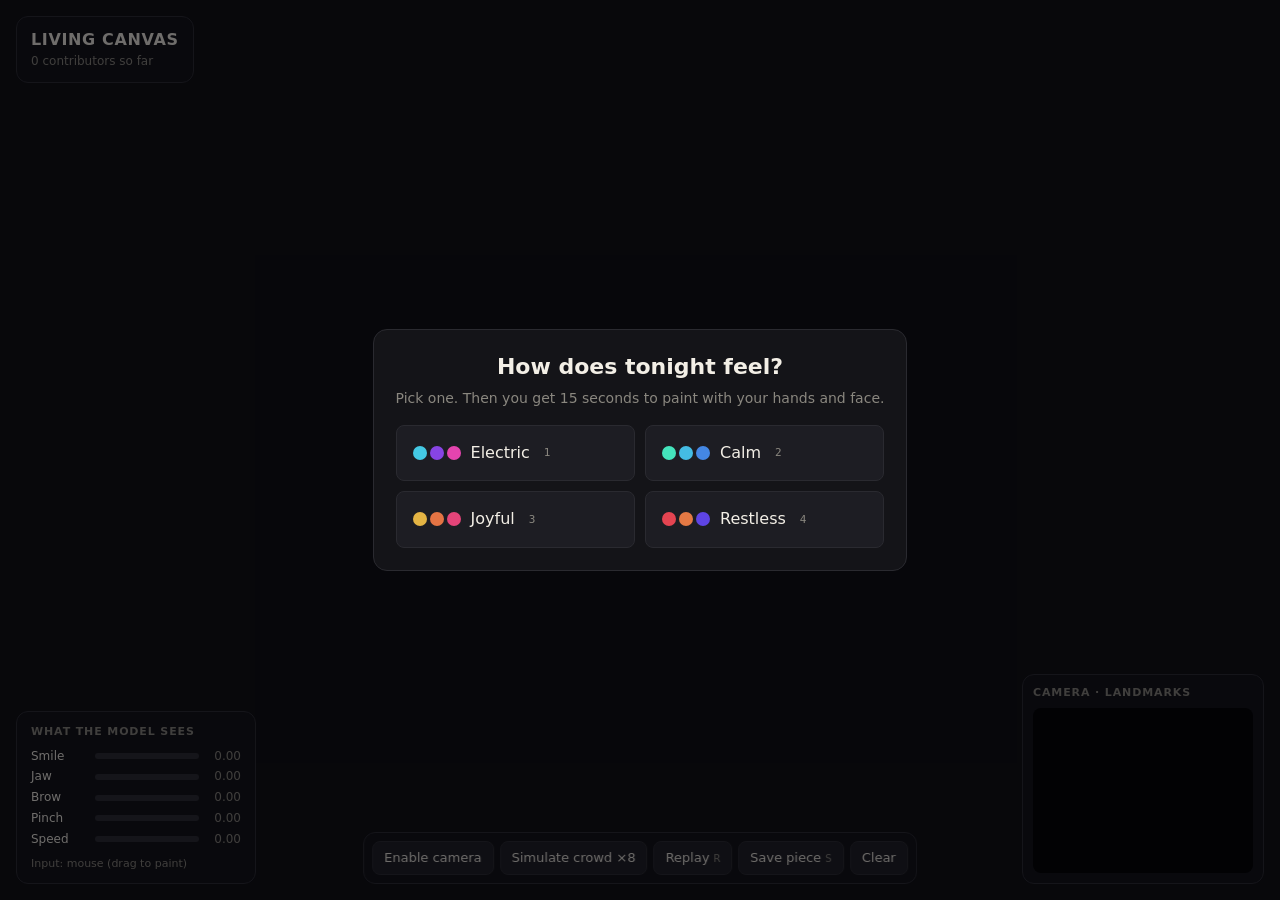
<file: Interactive-Canvas/prototype/index.html>
<!doctype html>
<html lang="en">
<head>
<meta charset="utf-8">
<meta name="viewport" content="width=device-width,initial-scale=1">
<title>Living Canvas v0</title>
<style>
:root{--bg:#0d0d10;--fg:#f3efe6;--muted:#8a877f;--line:#2a2a30;--accent:#ffb347;--panel:rgba(18,18,22,.82)}
*{box-sizing:border-box;margin:0;padding:0}
[hidden]{display:none!important}
html,body{height:100%;background:var(--bg);color:var(--fg);font:14px/1.4 ui-sans-serif,system-ui,-apple-system,"Segoe UI",sans-serif;overflow:hidden}
#art{position:absolute;inset:0;margin:auto;width:100vw;height:56.25vw;max-height:100vh;max-width:177.78vh;display:block;touch-action:none;cursor:crosshair}
.panel{position:absolute;background:var(--panel);border:1px solid var(--line);border-radius:12px;padding:12px 14px;backdrop-filter:blur(8px)}
#hud{top:16px;left:16px;max-width:320px}
#hud h1{font-size:16px;letter-spacing:.04em;font-weight:600}
#hud .sub{color:var(--muted);font-size:12px;margin-top:2px}
#turn{top:16px;right:16px;display:flex;gap:12px;align-items:center}
#ring{width:44px;height:44px;border-radius:50%;background:conic-gradient(var(--accent) calc(var(--p,0)*1turn),#2a2a30 0);display:grid;place-items:center}
#ring span{width:34px;height:34px;border-radius:50%;background:#141418;display:grid;place-items:center;font-variant-numeric:tabular-nums;font-size:13px}
#signals{bottom:16px;left:16px;width:240px}
#signals h2,#cambox h2{font-size:11px;font-weight:600;letter-spacing:.08em;text-transform:uppercase;color:var(--muted);margin-bottom:8px}
.bar{display:grid;grid-template-columns:56px 1fr 34px;gap:8px;align-items:center;font-size:12px;margin:4px 0}
.bar i{height:6px;border-radius:3px;background:#2a2a30;position:relative;overflow:hidden}
.bar i b{position:absolute;inset:0;width:0;background:var(--accent);border-radius:3px;transition:width .08s}
.bar em{font-style:normal;color:var(--muted);font-variant-numeric:tabular-nums;text-align:right}
#status{font-size:11px;color:var(--muted);margin-top:8px}
#cambox{bottom:16px;right:16px;padding:10px}
#camwrap{position:relative;width:220px;height:165px;border-radius:8px;overflow:hidden;background:#000}
#cam,#lm{position:absolute;inset:0;width:100%;height:100%;transform:scaleX(-1);object-fit:cover}
#tools{bottom:16px;left:50%;transform:translateX(-50%);display:flex;gap:6px;padding:8px}
button{font:inherit;font-size:13px;color:var(--fg);background:#1d1d23;border:1px solid var(--line);border-radius:8px;padding:7px 11px;cursor:pointer}
button:hover{border-color:#55555f}
button.primary{background:var(--accent);color:#1a1206;border-color:var(--accent);font-weight:600}
kbd{font:11px ui-monospace,monospace;color:var(--muted);margin-left:4px}
.modal{position:absolute;inset:0;display:none;place-items:center;background:rgba(5,5,8,.55)}
.modal.on{display:grid}
.card{background:#141418;border:1px solid var(--line);border-radius:14px;padding:22px;max-width:min(720px,92vw);text-align:center}
.card h3{font-size:22px;font-weight:600;margin-bottom:6px}
.card p{color:var(--muted);margin-bottom:16px}
.moods{display:grid;grid-template-columns:repeat(2,1fr);gap:10px}
.mood{padding:16px;font-size:16px;text-align:left;display:flex;gap:10px;align-items:center}
.sw{display:flex;gap:3px}.sw s{width:14px;height:14px;border-radius:50%;display:block}
#revealImg{width:100%;border-radius:8px;border:1px solid var(--line);margin-bottom:14px}
.row{display:flex;gap:8px;justify-content:center}
@media (max-width:760px){#signals,#cambox{display:none}#tools{flex-wrap:wrap;width:calc(100% - 32px)}}
</style>
</head>
<body>
<canvas id="art" width="1600" height="900"></canvas>

<div id="hud" class="panel">
  <h1>LIVING CANVAS</h1>
  <div class="sub" id="count">0 contributors so far</div>
</div>

<div id="turn" class="panel" hidden>
  <div><div id="who" style="font-weight:600"></div><div class="sub" id="whoMood" style="color:var(--muted);font-size:12px"></div></div>
  <div id="ring"><span id="secs">15</span></div>
</div>

<div id="signals" class="panel">
  <h2>What the model sees</h2>
  <div class="bar">Smile<i><b id="b-smile"></b></i><em id="v-smile">–</em></div>
  <div class="bar">Jaw<i><b id="b-jaw"></b></i><em id="v-jaw">–</em></div>
  <div class="bar">Brow<i><b id="b-brow"></b></i><em id="v-brow">–</em></div>
  <div class="bar">Pinch<i><b id="b-pinch"></b></i><em id="v-pinch">–</em></div>
  <div class="bar">Speed<i><b id="b-speed"></b></i><em id="v-speed">–</em></div>
  <div id="status">Input: mouse (drag to paint)</div>
</div>

<div id="cambox" class="panel">
  <h2>Camera · landmarks</h2>
  <div id="camwrap"><video id="cam" playsinline muted></video><canvas id="lm" width="440" height="330"></canvas></div>
</div>

<div id="tools" class="panel">
  <button id="btnCam">Enable camera</button>
  <button id="btnSim">Simulate crowd ×8</button>
  <button id="btnReplay">Replay<kbd>R</kbd></button>
  <button id="btnSave">Save piece<kbd>S</kbd></button>
  <button id="btnClear">Clear</button>
</div>

<div id="ask" class="modal on">
  <div class="card">
    <h3 id="question">How does tonight feel?</h3>
    <p>Pick one. Then you get 15 seconds to paint with your hands and face.</p>
    <div class="moods" id="moods"></div>
  </div>
</div>

<div id="reveal" class="modal">
  <div class="card">
    <h3>Your moment</h3>
    <p id="revealSub"></p>
    <img id="revealImg" alt="The shared canvas with your contribution highlighted">
    <div class="row"><button id="btnMine">Save my moment</button><button class="primary" id="btnNext">Next person<kbd>Enter</kbd></button></div>
  </div>
</div>

<script type="module">
// ---------- constants ----------
const W = 1600, H = 900, BG = '#0d0d10', TURN_MS = 15000, MAXP = 2600;
const MP_VER = '0.10.14';
const HAND_MODEL = 'https://storage.googleapis.com/mediapipe-models/hand_landmarker/hand_landmarker/float16/1/hand_landmarker.task';
const FACE_MODEL = 'https://storage.googleapis.com/mediapipe-models/face_landmarker/face_landmarker/float16/1/face_landmarker.task';
const MOODS = [
  { name: 'Electric', hues: [190, 265, 320] },
  { name: 'Calm',     hues: [165, 195, 215] },
  { name: 'Joyful',   hues: [42, 18, 340] },
  { name: 'Restless', hues: [355, 20, 250] },
];

const $ = s => document.querySelector(s);
const clamp = (v, a = 0, b = 1) => Math.max(a, Math.min(b, v));
const mk = () => { const c = document.createElement('canvas'); c.width = W; c.height = H; return c; };
const nextFrame = () => new Promise(r => requestAnimationFrame(r));

// ---------- Perlin noise (improved) ----------
const P = new Uint8Array(512);
{ const p = [...Array(256).keys()]; for (let i = 255; i > 0; i--) { const j = (Math.random() * (i + 1)) | 0; [p[i], p[j]] = [p[j], p[i]]; } for (let i = 0; i < 512; i++) P[i] = p[i & 255]; }
const fade = t => t * t * t * (t * (t * 6 - 15) + 10), lerp = (a, b, t) => a + t * (b - a);
const grad = (h, x, y, z) => { h &= 15; const u = h < 8 ? x : y, v = h < 4 ? y : (h === 12 || h === 14 ? x : z); return ((h & 1) ? -u : u) + ((h & 2) ? -v : v); };
function noise(x, y, z) {
  const X = Math.floor(x) & 255, Y = Math.floor(y) & 255, Z = Math.floor(z) & 255;
  x -= Math.floor(x); y -= Math.floor(y); z -= Math.floor(z);
  const u = fade(x), v = fade(y), w = fade(z);
  const A = P[X] + Y, AA = P[A] + Z, AB = P[A + 1] + Z, B = P[X + 1] + Y, BA = P[B] + Z, BB = P[B + 1] + Z;
  return lerp(
    lerp(lerp(grad(P[AA], x, y, z), grad(P[BA], x - 1, y, z), u), lerp(grad(P[AB], x, y - 1, z), grad(P[BB], x - 1, y - 1, z), u), v),
    lerp(lerp(grad(P[AA + 1], x, y, z - 1), grad(P[BA + 1], x - 1, y, z - 1), u), lerp(grad(P[AB + 1], x, y - 1, z - 1), grad(P[BB + 1], x - 1, y - 1, z - 1), u), v), w);
}

// ---------- state ----------
const art = $('#art'), actx = art.getContext('2d');
const base = mk(), bctx = base.getContext('2d');
const S = { phase: 'ask', contributors: [], cur: null, turnStart: 0, input: 'mouse', replay: null, busy: false };
const sig = { hands: [], smile: 0, jaw: 0, brow: 0, face: false }; // live signals (camera or mouse)

function newContributor(mood) {
  return { n: S.contributors.length + 1, mood, layer: mk(), parts: [], em: [], seed: Math.random() * 100, t: 0 };
}

// ---------- brush ----------
function spawn(c, e, hand, s, speed) {
  const hues = c.mood.hues, h0 = hues[(Math.random() * hues.length) | 0];
  const spread = 6 + speed * 1.2 + hand.pinch * 30;
  const ang = Math.random() * Math.PI * 2, r = Math.random() * spread;
  const max = 40 + Math.random() * 60 + s.brow * 140;
  c.parts.push({
    x: e.x + Math.cos(ang) * r, y: e.y + Math.sin(ang) * r,
    vx: clamp(e.vx * 0.15, -4, 4) + (Math.random() - 0.5), vy: clamp(e.vy * 0.15, -4, 4) + (Math.random() - 0.5),
    sp: 1.2 + Math.random() * 1.8,
    h: h0 + (Math.random() - 0.5) * 24 + s.smile * 18,
    s: 58 + s.smile * 32, l: 46 + s.smile * 20,
    a: 0.16 + Math.random() * 0.24,
    w: 0.6 + hand.pinch * 3.5 + Math.random() * 1.2 + speed * 0.04,
    life: max, max,
  });
}

// one simulation step for contributor c, given signals s (hands may be empty)
function step(c, s, dt = 16) {
  c.t += dt;
  const ctx = c.layer.getContext('2d');
  s.hands.forEach((hand, i) => {
    let e = c.em[i];
    if (!e) e = c.em[i] = { x: hand.x, y: hand.y, vx: 0, vy: 0 };
    const nx = e.x + (hand.x - e.x) * 0.35, ny = e.y + (hand.y - e.y) * 0.35;
    e.vx = nx - e.x; e.vy = ny - e.y; e.x = nx; e.y = ny;
    const speed = Math.hypot(e.vx, e.vy);
    const n = Math.round(3 + speed * 0.25 + s.jaw * 14);
    for (let k = 0; k < n && c.parts.length < MAXP; k++) spawn(c, e, hand, s, speed);
  });
  if (!s.hands.length) c.em.length = 0;
  ctx.lineCap = 'round';
  const parts = c.parts;
  for (let i = parts.length - 1; i >= 0; i--) {
    const p = parts[i];
    const a = noise(p.x * 0.0018, p.y * 0.0018, c.t * 0.00012 + c.seed) * Math.PI * 2.5;
    p.vx = p.vx * 0.93 + Math.cos(a) * p.sp * 0.07;
    p.vy = p.vy * 0.93 + Math.sin(a) * p.sp * 0.07;
    const ox = p.x, oy = p.y; p.x += p.vx; p.y += p.vy; p.life--;
    const k = p.life / p.max;
    ctx.strokeStyle = `hsla(${p.h},${p.s}%,${p.l}%,${p.a * k})`;
    ctx.lineWidth = p.w * (0.3 + 0.7 * k);
    ctx.beginPath(); ctx.moveTo(ox, oy); ctx.lineTo(p.x, p.y); ctx.stroke();
    if (p.life <= 0 || p.x < -50 || p.x > W + 50 || p.y < -50 || p.y > H + 50) { parts[i] = parts[parts.length - 1]; parts.pop(); }
  }
}

function drain(c) { const empty = { hands: [], smile: 0, jaw: 0, brow: 0 }; for (let i = 0; i < 260 && c.parts.length; i++) step(c, empty); }
function bake(c) { bctx.drawImage(c.layer, 0, 0); S.contributors.push(c); updateCount(); }

// ---------- turn flow ----------
function startTurn(mood) {
  S.cur = newContributor(mood); S.phase = 'painting'; S.turnStart = performance.now();
  $('#ask').classList.remove('on');
  $('#turn').hidden = false;
  $('#who').textContent = `Contributor #${S.cur.n}`;
  $('#whoMood').textContent = mood.name;
}
function endTurn() {
  if (S.phase !== 'painting') return;
  const c = S.cur; drain(c); bake(c); S.cur = null; S.phase = 'reveal';
  $('#turn').hidden = true;
  showReveal(c);
}
function showReveal(c) {
  const img = highlight(c);
  $('#revealImg').src = img.toDataURL('image/png');
  $('#revealSub').textContent = `Contributor #${c.n} of ${S.contributors.length} · ${c.mood.name}. Your strokes are lit, everyone else's are dimmed.`;
  $('#reveal').classList.add('on');
  S.lastRevealed = c;
}
function nextPerson() { $('#reveal').classList.remove('on'); S.phase = 'ask'; $('#ask').classList.add('on'); }

function stamp(ctx, text) {
  ctx.font = '500 20px ui-sans-serif,system-ui,sans-serif'; ctx.fillStyle = 'rgba(243,239,230,.7)';
  ctx.textAlign = 'right'; ctx.fillText(text, W - 28, H - 26);
}
function highlight(c) {
  const out = mk(), o = out.getContext('2d');
  o.fillStyle = BG; o.fillRect(0, 0, W, H);
  o.globalAlpha = 0.18; for (const k of S.contributors) if (k !== c) o.drawImage(k.layer, 0, 0);
  o.globalAlpha = 1; o.drawImage(c.layer, 0, 0);
  stamp(o, `Living Canvas · #${c.n} of ${S.contributors.length} · ${c.mood.name} · ${new Date().toLocaleDateString()}`);
  return out;
}
function fullPiece() {
  const out = mk(), o = out.getContext('2d');
  o.fillStyle = BG; o.fillRect(0, 0, W, H); o.drawImage(base, 0, 0);
  stamp(o, `Living Canvas · ${S.contributors.length} contributors · ${new Date().toLocaleDateString()}`);
  return out;
}
function download(canvas, name) { const a = document.createElement('a'); a.href = canvas.toDataURL('image/png'); a.download = name; a.click(); }
function updateCount() { const n = S.contributors.length; $('#count').textContent = `${n} contributor${n === 1 ? '' : 's'} so far`; }

// ---------- crowd simulation (tests composition without people) ----------
async function simulate(n = 8) {
  if (S.busy || S.phase === 'painting') return; S.busy = true;
  for (let j = 0; j < n; j++) {
    const mood = MOODS[(Math.random() * MOODS.length) | 0];
    const c = newContributor(mood); S.cur = c;
    const ax = 1 + Math.random() * 3, ay = 1 + Math.random() * 3, ph = Math.random() * 6.28;
    const cx = W * (0.2 + Math.random() * 0.6), cy = H * (0.25 + Math.random() * 0.5);
    const rx = W * (0.12 + Math.random() * 0.25), ry = H * (0.12 + Math.random() * 0.25);
    const two = Math.random() < 0.4;
    const persona = { smile: Math.random(), jaw: Math.random() * 0.6, brow: Math.random() * 0.8 };
    for (let s = 0; s < 220; s++) {
      const t = s / 220 * Math.PI * 2;
      const pinch = 0.5 + 0.5 * Math.sin(t * 2 + ph);
      const hands = [{ x: cx + Math.sin(ax * t + ph) * rx, y: cy + Math.sin(ay * t) * ry, pinch }];
      if (two) hands.push({ x: cx - Math.sin(ax * t + ph) * rx * 0.8, y: cy + Math.cos(ay * t) * ry, pinch: 1 - pinch });
      step(c, { hands, smile: persona.smile, jaw: persona.jaw * (0.5 + 0.5 * Math.sin(t * 3)), brow: persona.brow });
      if (s % 20 === 0) await nextFrame();
    }
    drain(c); bake(c); S.cur = null;
    await nextFrame();
  }
  S.busy = false;
}

// ---------- replay ----------
function startReplay() { if (!S.contributors.length || S.phase === 'painting') return; S.replay = { t0: performance.now() }; }

// ---------- rendering loop ----------
function render(now) {
  actx.globalAlpha = 1; actx.fillStyle = BG; actx.fillRect(0, 0, W, H);
  if (S.replay) {
    const per = 700, el = now - S.replay.t0, idx = Math.floor(el / per), f = (el % per) / per;
    S.contributors.forEach((c, i) => { if (i < idx) { actx.globalAlpha = 1; actx.drawImage(c.layer, 0, 0); } else if (i === idx) { actx.globalAlpha = f; actx.drawImage(c.layer, 0, 0); } });
    actx.globalAlpha = 1;
    if (idx >= S.contributors.length + 1) S.replay = null;
    return;
  }
  actx.drawImage(base, 0, 0);
  if (S.cur) actx.drawImage(S.cur.layer, 0, 0);
  // live cursors (not baked)
  for (const h of sig.hands) {
    const g = actx.createRadialGradient(h.x, h.y, 0, h.x, h.y, 26 + h.pinch * 30);
    g.addColorStop(0, S.phase === 'painting' ? 'rgba(255,179,71,.55)' : 'rgba(243,239,230,.35)');
    g.addColorStop(1, 'rgba(0,0,0,0)');
    actx.fillStyle = g; actx.beginPath(); actx.arc(h.x, h.y, 26 + h.pinch * 30, 0, Math.PI * 2); actx.fill();
  }
}

let lastHand = null;
function setBars() {
  const speed = lastHand ? clamp(lastHand.speed / 40) : 0;
  const pinch = sig.hands[0] ? sig.hands[0].pinch : 0;
  const vals = { smile: sig.smile, jaw: sig.jaw, brow: sig.brow, pinch, speed };
  for (const [k, v] of Object.entries(vals)) { $('#b-' + k).style.width = (v * 100).toFixed(0) + '%'; $('#v-' + k).textContent = v.toFixed(2); }
}

function loop(now) {
  if (S.input === 'cam') detect(now);
  // hand speed for HUD
  if (sig.hands[0]) { const h = sig.hands[0]; lastHand = lastHand ? { x: h.x, y: h.y, speed: lastHand.speed * 0.7 + Math.hypot(h.x - lastHand.x, h.y - lastHand.y) * 0.3 } : { x: h.x, y: h.y, speed: 0 }; } else lastHand = null;
  if (S.phase === 'painting') {
    step(S.cur, sig);
    const el = now - S.turnStart, p = clamp(el / TURN_MS);
    $('#ring').style.setProperty('--p', p);
    $('#secs').textContent = Math.ceil((TURN_MS - el) / 1000);
    if (el >= TURN_MS) endTurn();
  }
  render(now); setBars();
  requestAnimationFrame(loop);
}

// ---------- mouse input ----------
let mouseDown = false;
function toCanvas(e) { const r = art.getBoundingClientRect(); return { x: (e.clientX - r.left) / r.width * W, y: (e.clientY - r.top) / r.height * H }; }
art.addEventListener('pointerdown', e => { if (S.input !== 'mouse') return; mouseDown = true; const p = toCanvas(e); sig.hands = [{ ...p, pinch: 0.4 }]; });
art.addEventListener('pointermove', e => { if (S.input !== 'mouse' || !mouseDown) return; const p = toCanvas(e); sig.hands = [{ ...p, pinch: 0.4 }]; });
addEventListener('pointerup', () => { if (S.input !== 'mouse') return; mouseDown = false; sig.hands = []; });

// ---------- camera + MediaPipe ----------
const video = $('#cam'), lm = $('#lm'), lctx = lm.getContext('2d');
let handLM = null, faceLM = null, lastVT = -1, frameN = 0, lastFace = null;
const mapX = v => clamp(((1 - v) - 0.12) / 0.76) * W;   // mirror + use central 76% of frame
const mapY = v => clamp((v - 0.1) / 0.75) * H;
const status = t => { $('#status').textContent = t; };

async function enableCamera() {
  if (S.input === 'cam') return;
  $('#btnCam').disabled = true;
  try {
    status('Starting camera…');
    const stream = await navigator.mediaDevices.getUserMedia({ video: { width: 640, height: 480 }, audio: false });
    video.srcObject = stream; await video.play();
    status('Loading hand + face models…');
    const { FilesetResolver, HandLandmarker, FaceLandmarker } = await import(`https://cdn.jsdelivr.net/npm/@mediapipe/tasks-vision@${MP_VER}/vision_bundle.mjs`);
    const fs = await FilesetResolver.forVisionTasks(`https://cdn.jsdelivr.net/npm/@mediapipe/tasks-vision@${MP_VER}/wasm`);
    [handLM, faceLM] = await Promise.all([
      HandLandmarker.createFromOptions(fs, { baseOptions: { modelAssetPath: HAND_MODEL, delegate: 'GPU' }, runningMode: 'VIDEO', numHands: 2 }),
      FaceLandmarker.createFromOptions(fs, { baseOptions: { modelAssetPath: FACE_MODEL, delegate: 'GPU' }, runningMode: 'VIDEO', numFaces: 1, outputFaceBlendshapes: true }),
    ]);
    S.input = 'cam'; sig.hands = [];
    status('Input: camera · MediaPipe hands ×2 + face (52 blendshapes)');
    $('#btnCam').textContent = 'Camera on';
  } catch (err) {
    console.error(err);
    status('Camera/models unavailable: ' + (err.message || err) + '. Using mouse.');
    $('#btnCam').disabled = false;
  }
}

function detect(now) {
  if (!handLM || video.readyState < 2 || video.currentTime === lastVT) return;
  lastVT = video.currentTime; frameN++;
  const hr = handLM.detectForVideo(video, now);
  if (frameN % 2 === 0) lastFace = faceLM.detectForVideo(video, now);
  // hands
  sig.hands = (hr.landmarks || []).map(L => {
    const tip = L[8], th = L[4], size = Math.hypot(L[0].x - L[9].x, L[0].y - L[9].y) || 0.1;
    const pinch = clamp((Math.hypot(tip.x - th.x, tip.y - th.y) / size - 0.15) / 0.9);
    return { x: mapX(tip.x), y: mapY(tip.y), pinch };
  });
  // face blendshapes
  const bs = lastFace?.faceBlendshapes?.[0]?.categories;
  if (bs) {
    const g = n => bs.find(c => c.categoryName === n)?.score ?? 0;
    const ease = (a, b) => a * 0.6 + b * 0.4;
    sig.smile = ease(sig.smile, clamp((g('mouthSmileLeft') + g('mouthSmileRight')) / 2 * 1.3));
    sig.jaw = ease(sig.jaw, clamp(g('jawOpen') * 1.4));
    sig.brow = ease(sig.brow, clamp(g('browInnerUp') * 1.5));
    sig.face = true;
  } else sig.face = false;
  // landmark overlay
  lctx.clearRect(0, 0, lm.width, lm.height);
  lctx.fillStyle = 'rgba(255,179,71,.95)';
  for (const L of hr.landmarks || []) for (const p of L) { lctx.beginPath(); lctx.arc(p.x * lm.width, p.y * lm.height, 3, 0, 7); lctx.fill(); }
  lctx.fillStyle = 'rgba(243,239,230,.55)';
  const F = lastFace?.faceLandmarks?.[0];
  if (F) for (let i = 0; i < F.length; i += 3) lctx.fillRect(F[i].x * lm.width, F[i].y * lm.height, 1.5, 1.5);
}

// ---------- UI wiring ----------
$('#moods').innerHTML = MOODS.map((m, i) =>
  `<button class="mood" data-i="${i}"><span class="sw">${m.hues.map(h => `<s style="background:hsl(${h},75%,58%)"></s>`).join('')}</span>${m.name}<kbd>${i + 1}</kbd></button>`).join('');
$('#moods').addEventListener('click', e => { const b = e.target.closest('.mood'); if (b && S.phase === 'ask') startTurn(MOODS[+b.dataset.i]); });
$('#btnNext').onclick = nextPerson;
$('#btnMine').onclick = () => S.lastRevealed && download(highlight(S.lastRevealed), `living-canvas-${S.lastRevealed.n}.png`);
$('#btnCam').onclick = enableCamera;
$('#btnSim').onclick = () => simulate(8);
$('#btnReplay').onclick = startReplay;
$('#btnSave').onclick = () => download(fullPiece(), 'living-canvas.png');
$('#btnClear').onclick = () => { if (S.phase === 'painting' || S.busy) return; S.contributors = []; bctx.clearRect(0, 0, W, H); updateCount(); };
addEventListener('keydown', e => {
  if (S.phase === 'ask' && /^[1-4]$/.test(e.key)) startTurn(MOODS[+e.key - 1]);
  else if (S.phase === 'painting' && e.key === ' ') endTurn();
  else if (S.phase === 'reveal' && e.key === 'Enter') nextPerson();
  else if (e.key === 'r' || e.key === 'R') startReplay();
  else if (e.key === 's' || e.key === 'S') download(fullPiece(), 'living-canvas.png');
});

window.__lc = { S, sig, simulate, startTurn, endTurn, MOODS }; // debug handle
requestAnimationFrame(loop);
</script>
</body>
</html>
</file>
